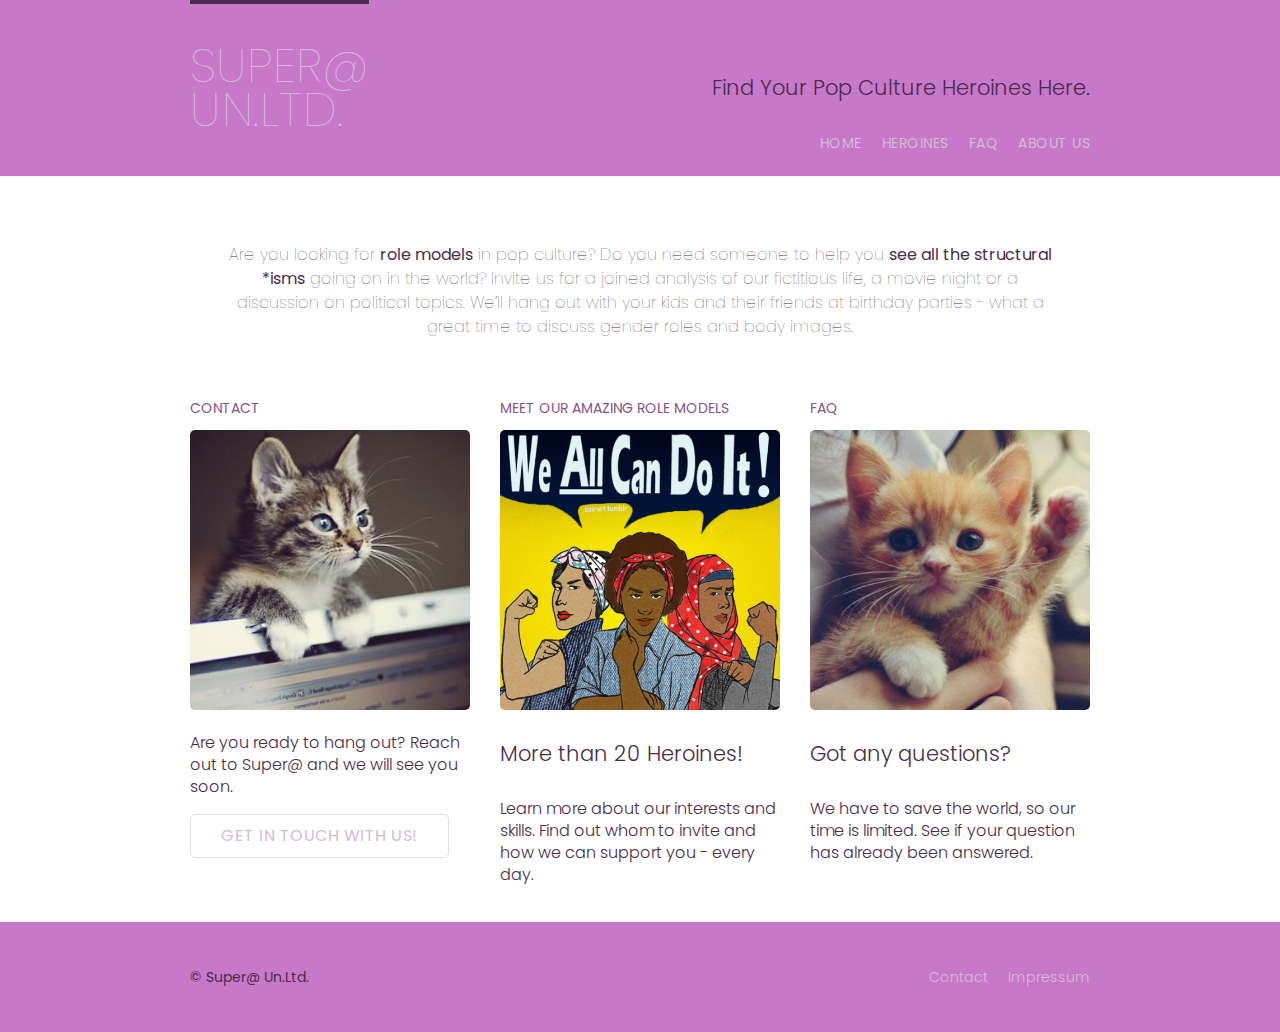
<file: 2.Aufgabe/index.html>
<!DOCTYPE html>
<html lang="en">
  <head>
    <meta charset="UTF-8">
    <title>Super@ Un.Ltd. | Home</title>
    <link rel="stylesheet" href="assets/stylesheets/main.css">
    <link href='https://fonts.googleapis.com/css?family=Poppins:400,300' rel='stylesheet' type='text/css'>
  </head>
  <body>
    <header class="primary-header container group">
      <h1 class="logo"><a href="index.html">Super@ <br> Un.Ltd.</a></h1>
      <h3 class="tagline">Find Your Pop Culture Heroines Here.</h3>
      <nav class="nav primary-nav">
        <ul>
          <li><a href="index.html">Home</a></li><!--
          --><li><a href="heroines.html">Heroines</a></li><!--
          --><li><a href="faq.html">FAQ</a></li><!--
          --><li><a href="about.html">About Us</a></li>
        </ul>
      </nav>
    </header>
    <section class="row-alt">
      <div class="container heroines">
        <p>Are you looking for <a href="heroines.html"><strong>role models</strong></a> in pop culture? Do you need someone to help you <a href="https://en.wikipedia.org/wiki/Intersectionality" target="_blank"><strong>see all the structural *isms</strong></a> going on in the world? Invite us for a joined analysis of our fictitious life, a movie night or a discussion on political topics. We&#8217;ll hang out with your kids and their friends at birthday parties - what a great time to discuss gender roles and body images.</p>
      </div>
    </section>
    <section class="row">
      <div class="grid">
        <section class="teaser col-1-3">
          <h5>Contact</h5>
          <a href="contact.html">
            <img src="assets/images/home/contact1.jpg" alt="Contact">
          </a>
          <p>Are you ready to hang out? Reach out to Super@ and we will see you soon.</p>
          <a href="contact.html" class="btn btn-alt">Get in Touch With us!</a>
        </section><section class="teaser col-1-3">
          <h5>Meet our amazing role models</h5>
          <a href="heroines.html">
            <img src="assets/images/home/we_can_do_it1.png" alt="Yes We Can">
            <h3>More than 20 Heroines!</h3>
          </a>
          <p>Learn more about our interests and skills. Find out whom to invite and how we can support you - every day.</p>
        </section><section class="teaser col-1-3">
          <h5>FAQ</h5>
          <a href="faq.html">
            <img src="assets/images/home/faq1.jpg" alt="Frequently Asked Questions">
            <h3>Got any questions?</h3>
          </a>
          <p>We have to save the world, so our time is limited. See if your question has already been answered.</p>
        </section>
      </div>
    </section>
    <footer class="primary-footer container group">
    <small>&copy; Super@ Un.Ltd.</small>
      <nav class="nav">
        <ul>
          <li><a href="contact.html">Contact</a></a></li><!--
          --><li><a href="impressum.html">Impressum</a></li>
        </ul>
      </nav>
    </footer>
  </body>
</html>
</file>
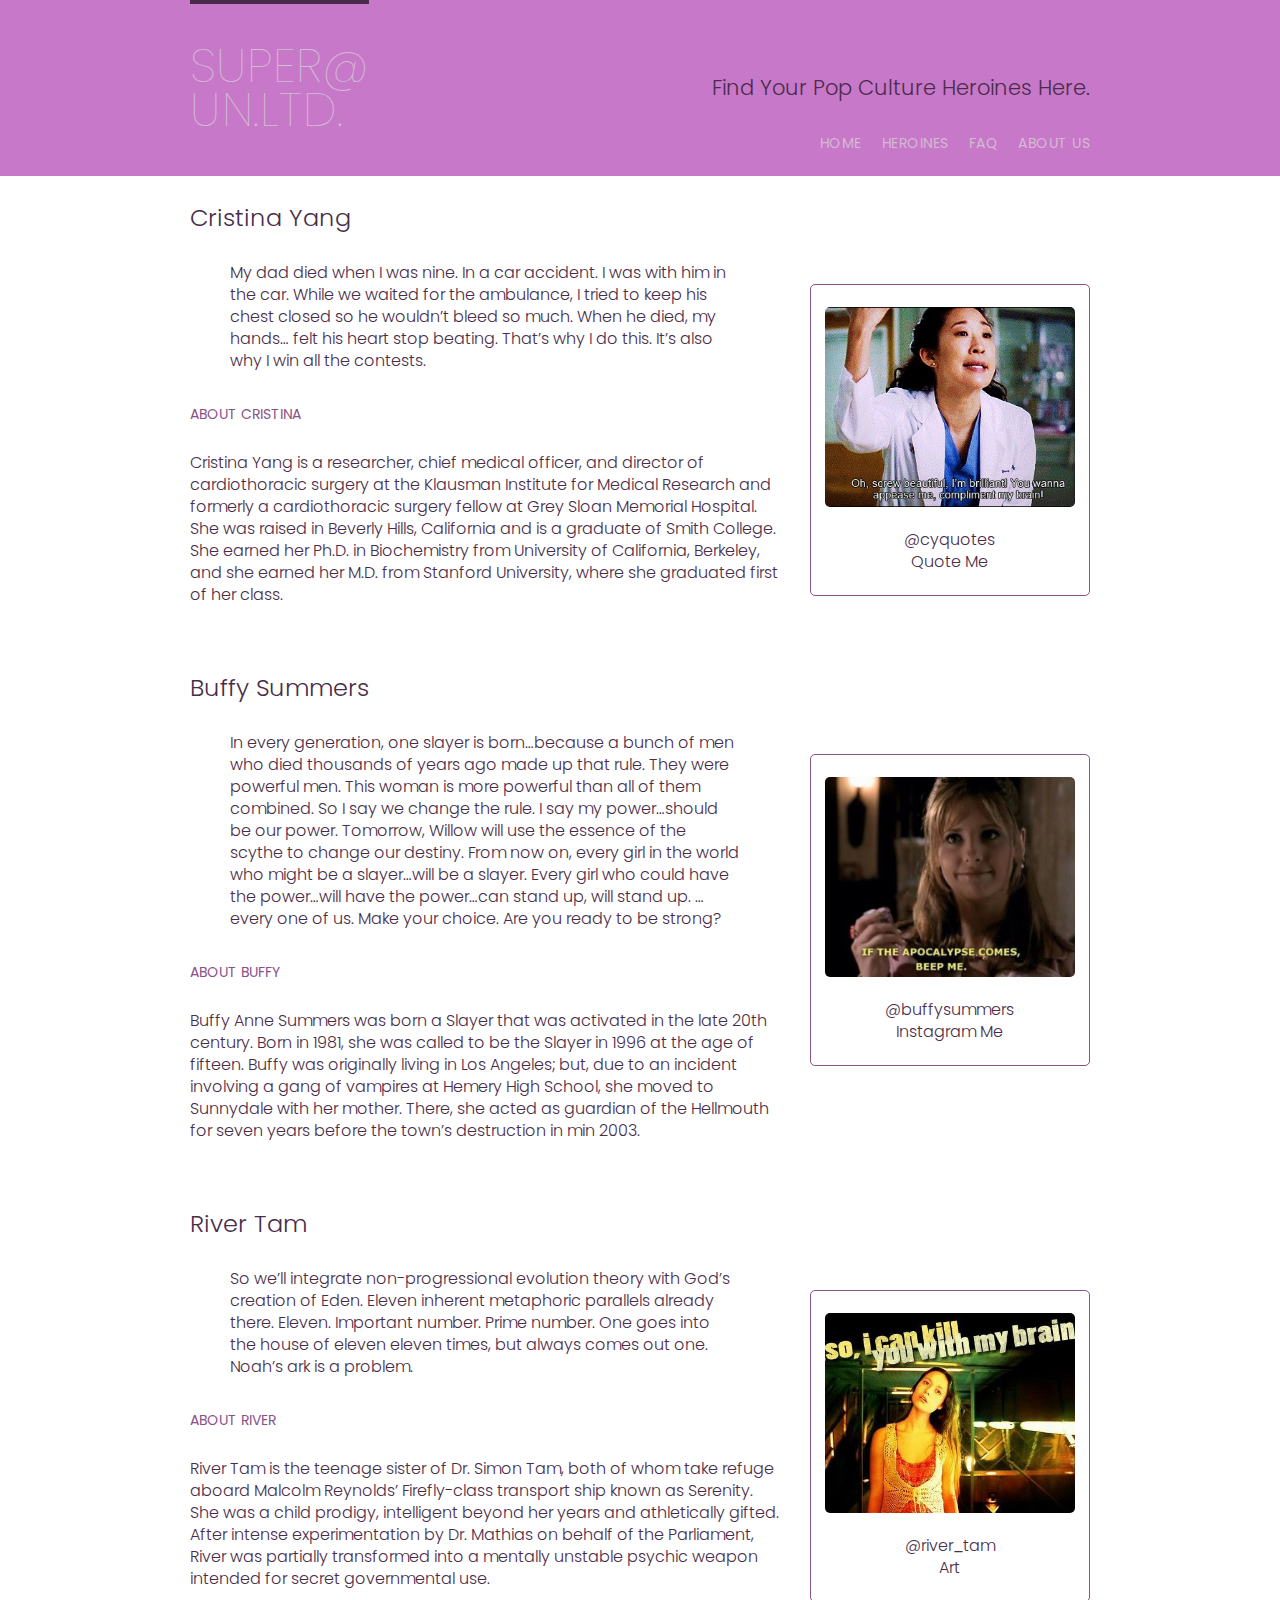
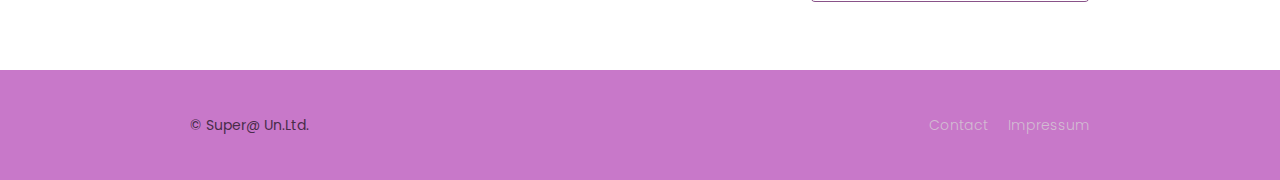
<file: 2.Aufgabe/about.html>
<!DOCTYPE html>
<html lang="en">
  <head>
    <meta charset="UTF-8">
    <title>Super@ Un.Ltd. | About Us</title>
    <link rel="stylesheet" href="assets/stylesheets/main.css">
    <link href='https://fonts.googleapis.com/css?family=Poppins:400,300' rel='stylesheet' type='text/css'>
  </head>
  <body>
    <header class="primary-header container group">
      <h1 class="logo"><a href="index.html">Super@ <br> Un.Ltd.</a></h1>
      <h3 class="tagline">Find Your Pop Culture Heroines Here.</h3>
      <nav class="nav primary-nav">
        <ul>
          <li><a href="index.html">Home</a></li><!--
          --><li><a href="heroines.html">Heroines</a></li><!--
          --><li><a href="faq.html">FAQ</a></li><!--
          --><li><a href="about.html">About Us</a></li>
        </ul>
      </nav>
    </header>
    <section class="row">
      <div class="grid">
        <section class="heroine" id="yang">
          <div class="col-2-3">
            <h2>Cristina Yang</h2>
            <blockquote>My dad died when I was nine. In a car accident. I was with him in the car. While we waited for the ambulance, I tried to keep his chest closed so he wouldn’t bleed so much. When he died, my hands… felt his heart stop beating. That’s why I do this. It’s also why I win all the contests.</blockquote>
            <h5>About Cristina</h5>
            <p>Cristina Yang is a researcher, chief medical officer, and director of cardiothoracic surgery at the Klausman Institute for Medical Research and formerly a cardiothoracic surgery fellow at Grey Sloan Memorial Hospital. She was raised in Beverly Hills, California and is a graduate of Smith College. She earned her Ph.D. in Biochemistry from University of California, Berkeley, and she earned her M.D. from Stanford University, where she graduated first of her class.</p>
          </div><!--
          --><aside class="col-1-3">
            <div class="heroine-info">
              <img src="assets/images/heroines/yang1.png" alt="Cristina Yang">
              <ul>
                <li><a href="https://twitter.com/cyquotes">@cyquotes</a></li>
                <li><a href="http://www.buzzfeed.com/lmaccarthy/if-cristina-yang-quotes-were-motivational-posters-a4cp">Quote Me</a></li>
              </ul>
            </div>
          </aside>
        </section>
        <section class="heroine" id="summers">
          <div class="col-2-3">
            <h2>Buffy Summers</h2>
            <blockquote>In every generation, one slayer is born…because a bunch of men who died thousands of years ago made up that rule. They were powerful men. This woman is more powerful than all of them combined. So I say we change the rule. I say my power…should be our power. Tomorrow, Willow will use the essence of the scythe to change our destiny. From now on, every girl in the world who might be a slayer…will be a slayer. Every girl who could have the power…will have the power…can stand up, will stand up. …every one of us. Make your choice. Are you ready to be strong?</blockquote>
            <h5>About Buffy</h5>
            <p>Buffy Anne Summers was born a Slayer that was activated in the late 20th century. Born in 1981, she was called to be the Slayer in 1996 at the age of fifteen. Buffy was originally living in Los Angeles; but, due to an incident involving a gang of vampires at Hemery High School, she moved to Sunnydale with her mother. There, she acted as guardian of the Hellmouth for seven years before the town&#8217;s destruction in min 2003.</p>
          </div><!--
          --><aside class="col-1-3">
            <div class="heroine-info">
            <img src="assets/images/heroines/buffy1.jpg" alt="Buffy Summers">
              <ul>
                <li><a href="https://twitter.com/buffysummers">@buffysummers</a></li>
                <li><a href="https://instagram.com/buffycookiedough/">Instagram Me</a></li>
              </ul>
            </div>
          </aside>
        </section>
        <section class="heroine" id="tam">
          <div class="col-2-3">
            <h2>River Tam</h2>
            <blockquote>So we&#8217;ll integrate non-progressional evolution theory with God&#8217;s creation of Eden. Eleven inherent metaphoric parallels already there. Eleven. Important number. Prime number. One goes into the house of eleven eleven times, but always comes out one. Noah&#8217;s ark is a problem.</blockquote>
            <h5>About River</h5>
            <p>River Tam is the teenage sister of Dr. Simon Tam, both of whom take refuge aboard Malcolm Reynolds&#8217; Firefly-class transport ship known as Serenity. She was a child prodigy, intelligent beyond her years and athletically gifted. After intense experimentation by Dr. Mathias on behalf of the Parliament, River was partially transformed into a mentally unstable psychic weapon intended for secret governmental use.</p>
          </div><!--
          --><aside class="col-1-3">
            <div class="heroine-info">
              <img src="assets/images/heroines/river1.jpg" alt="River Tam">
              <ul>
                <li><a href="https://twitter.com/river_tam">@river_tam</a></li>
                <li><a href="http://www.buzzfeed.com/unfrufru/9-pieces-of-river-tam-fan-art-to-give-you-serenit-1m8j7#.rtzEEwVea">Art</a></li>
              </ul>
            </div>
          </aside>
        </section>
      </div>
    </section>
    <footer class="primary-footer container group">
    <small>&copy; Super@ Un.Ltd.</small>
      <nav class="nav">
        <ul>
          <li><a href="contact.html">Contact</a></a></li><!--
          --><li><a href="impressum.html">Impressum</a></li>
        </ul>
      </nav>
    </footer>
  </body>
</html>
</file>
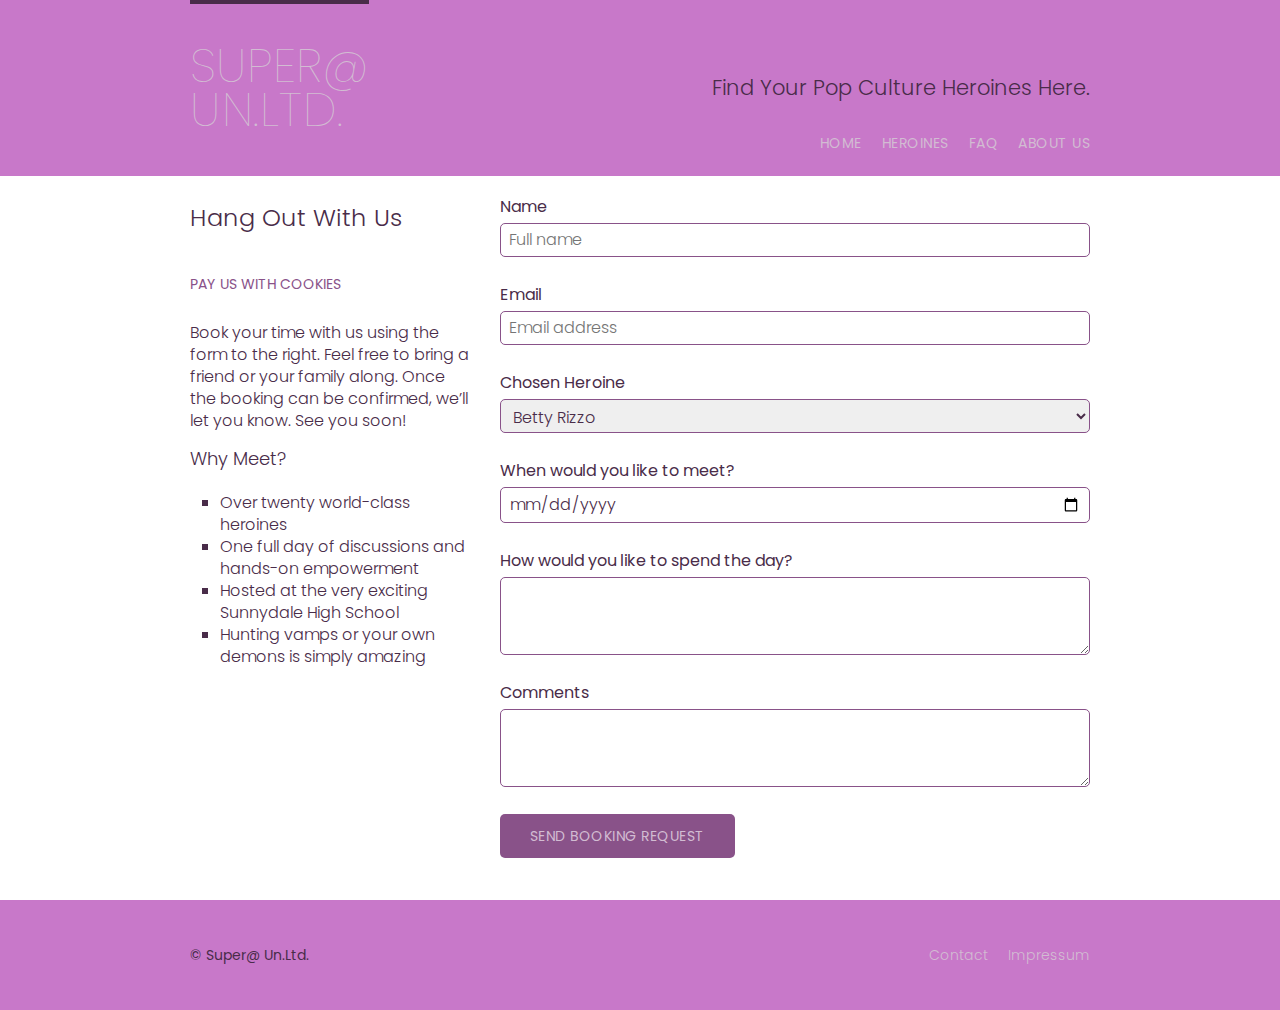
<file: 2.Aufgabe/contact.html>
<!DOCTYPE html>
<html lang="en">
  <head>
    <meta charset="UTF-8">
    <title>Super@ Un.Ltd. | Contact</title>
    <link rel="stylesheet" href="assets/stylesheets/main.css">
    <link href='https://fonts.googleapis.com/css?family=Poppins:400,300' rel='stylesheet' type='text/css'>
  </head>
  <body>
    <header class="primary-header container group">
      <h1 class="logo"><a href="index.html">Super@ <br> Un.Ltd.</a></h1>
      <h3 class="tagline">Find Your Pop Culture Heroines Here.</h3>
      <nav class="nav primary-nav">
        <ul>
          <li><a href="index.html">Home</a></li><!--
          --><li><a href="heroines.html">Heroines</a></li><!--
          --><li><a href="faq.html">FAQ</a></li><!--
          --><li><a href="about.html">About Us</a></li>
        </ul>
      </nav>
    </header>
  <section class="row">
    <div class="grid">
      <section class="col-1-3">
        <h2>Hang Out With Us</h2>
        <h5>Pay us with cookies</h5>
        <p>Book your time with us using the form to the right. Feel free to bring a friend or your family along. Once the booking can be confirmed, we&#8217;ll let you know. See you soon!</p>
        <h4>Why Meet?</h4>
        <ul class="why-hang">
          <li>Over twenty world-class heroines</li>
          <li>One full day of discussions and hands-on empowerment</li>
          <li>Hosted at the very exciting Sunnydale High School</li>
          <li>Hunting vamps or your own demons is simply amazing</li>
        </ul>
      </section><!--
      --><form class="col-2-3" action="#" method="post">
        <fieldset class="register-group">
          <label>
            Name
            <input type="text" name="name" placeholder="Full name" required>
          </label>
          <label>
            Email
            <input type="email" name="email" placeholder="Email address" required>
          </label>
          <label>
            Chosen Heroine
            <select name="heroine" required>
              <option value="1" selected>Betty Rizzo</option>
              <option value="2">Buffy Summers</option>
              <option value="3">Cameron Howe</option>
              <option value="4">Cat Stratford</option>
              <option value="6">Cristina Yang</option>
              <option value="7">Donna Clark</option>
              <option value="8">Jemma Snipe</option>
              <option value="9">Katniss Everdeen</option>
              <option value="10">Lieutenant Psi</option>
              <option value="11">Miranda Bailey</option>
              <option value="12">Paris Gellar</option>
              <option value="13">Poussey Washington</option>
              <option value="14">River Tam</option>
              <option value="15">Rory Gilmore</option>
              <option value="16">Sophia Burset</option>
              <option value="17">Susan Gray</option>
              <option value="18">Tara Maclay</option>
              <option value="19">Virginia Johnson</option>
              <option value="20">Willow Rosenberg</option>
              <option value="5">Zoe Washburne</option>
            </select>
          </label>
          <label>
            When would you like to meet?
            <input type="date" name="meetingday" required>
          </label>
          <label>
            How would you like to spend the day?
            <textarea name="schedule"></textarea>
          </label>
          <label>
            Comments
            <textarea name="comments"></textarea>
          </label>
        </fieldset>
        <input class="btn btn-default" type="submit" name="submit" value="Send Booking Request">
      </form>
    </div>
  </section>
  <footer class="primary-footer container group">
  <small>&copy; Super@ Un.Ltd.</small>
    <nav class="nav">
      <ul>
        <li><a href="contact.html">Contact</a></a></li><!--
        --><li><a href="impressum.html">Impressum</a></li>
      </ul>
    </nav>
  </footer>
</body>
</html>
</file>
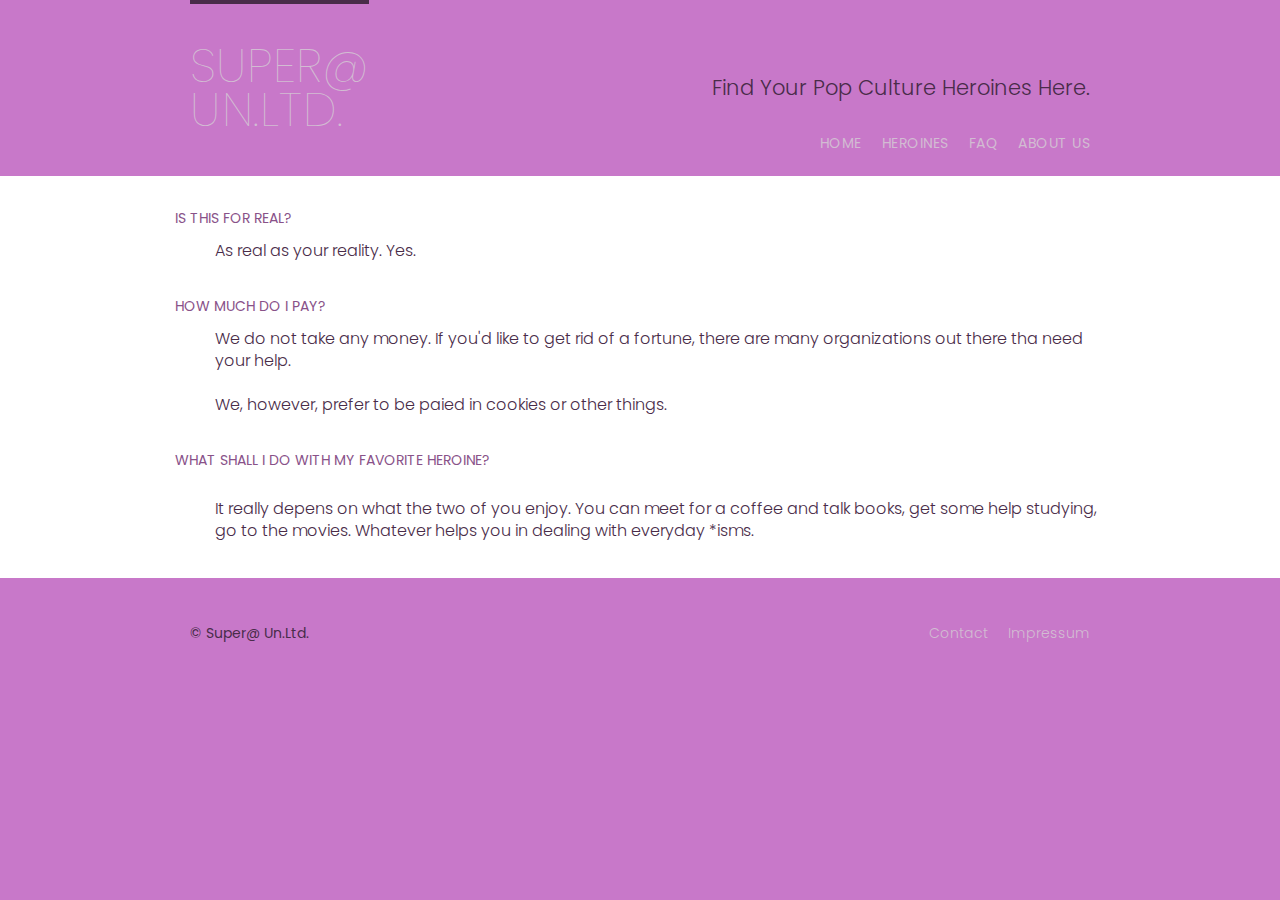
<file: 2.Aufgabe/faq.html>
<!DOCTYPE html>
<html lang="en">
  <head>
    <meta charset="UTF-8">
    <title>Super@ Un.Ltd. | FAQ</title>
    <link rel="stylesheet" href="assets/stylesheets/main.css">
    <link href='https://fonts.googleapis.com/css?family=Poppins:400,300' rel='stylesheet' type='text/css'>
  </head>
  <body>
    <header class="primary-header container group">
      <h1 class="logo"><a href="index.html">Super@ <br> Un.Ltd.</a></h1>
      <h3 class="tagline">Find Your Pop Culture Heroines Here.</h3>
      <nav class="nav primary-nav">
        <ul>
          <li><a href="index.html">Home</a></li><!--
          --><li><a href="heroines.html">Heroines</a></li><!--
          --><li><a href="faq.html">FAQ</a></li><!--
          --><li><a href="about.html">About Us</a></li>
        </ul>
      </nav>
    </header>
    <section class="row">
      <div class="grid">
        <dl>
          <dt><h5>Is this for real?</h5></dt>
          <dd><p>As real as your reality. Yes.<p/></dd>
          <dt><h5>How much do I pay?</h5></dt>
          <dd><p>We do not take any money. If you'd like to get rid of a fortune, there are many organizations out there tha need your help.<p/></dd>
          <dd><p>We, however, prefer to be paied in cookies or <a href="heroines.html">other things</a>.<p/></dd>
          <dt><h5>What shall I do with my favorite heroine?</h5></dt>
          <dd><p>It really depens on what the two of you enjoy. You can meet for a coffee and talk books, get some help studying, go to the movies. Whatever helps you in dealing with everyday *isms.</p></dd>
        </dl>
      </div>
    </section>
    <footer class="primary-footer container group">
    <small>&copy; Super@ Un.Ltd.</small>
      <nav class="nav">
        <ul>
          <li><a href="contact.html">Contact</a></a></li><!--
          --><li><a href="impressum.html">Impressum</a></li>
        </ul>
      </nav>
    </footer>
  </body>
</html>
</file>
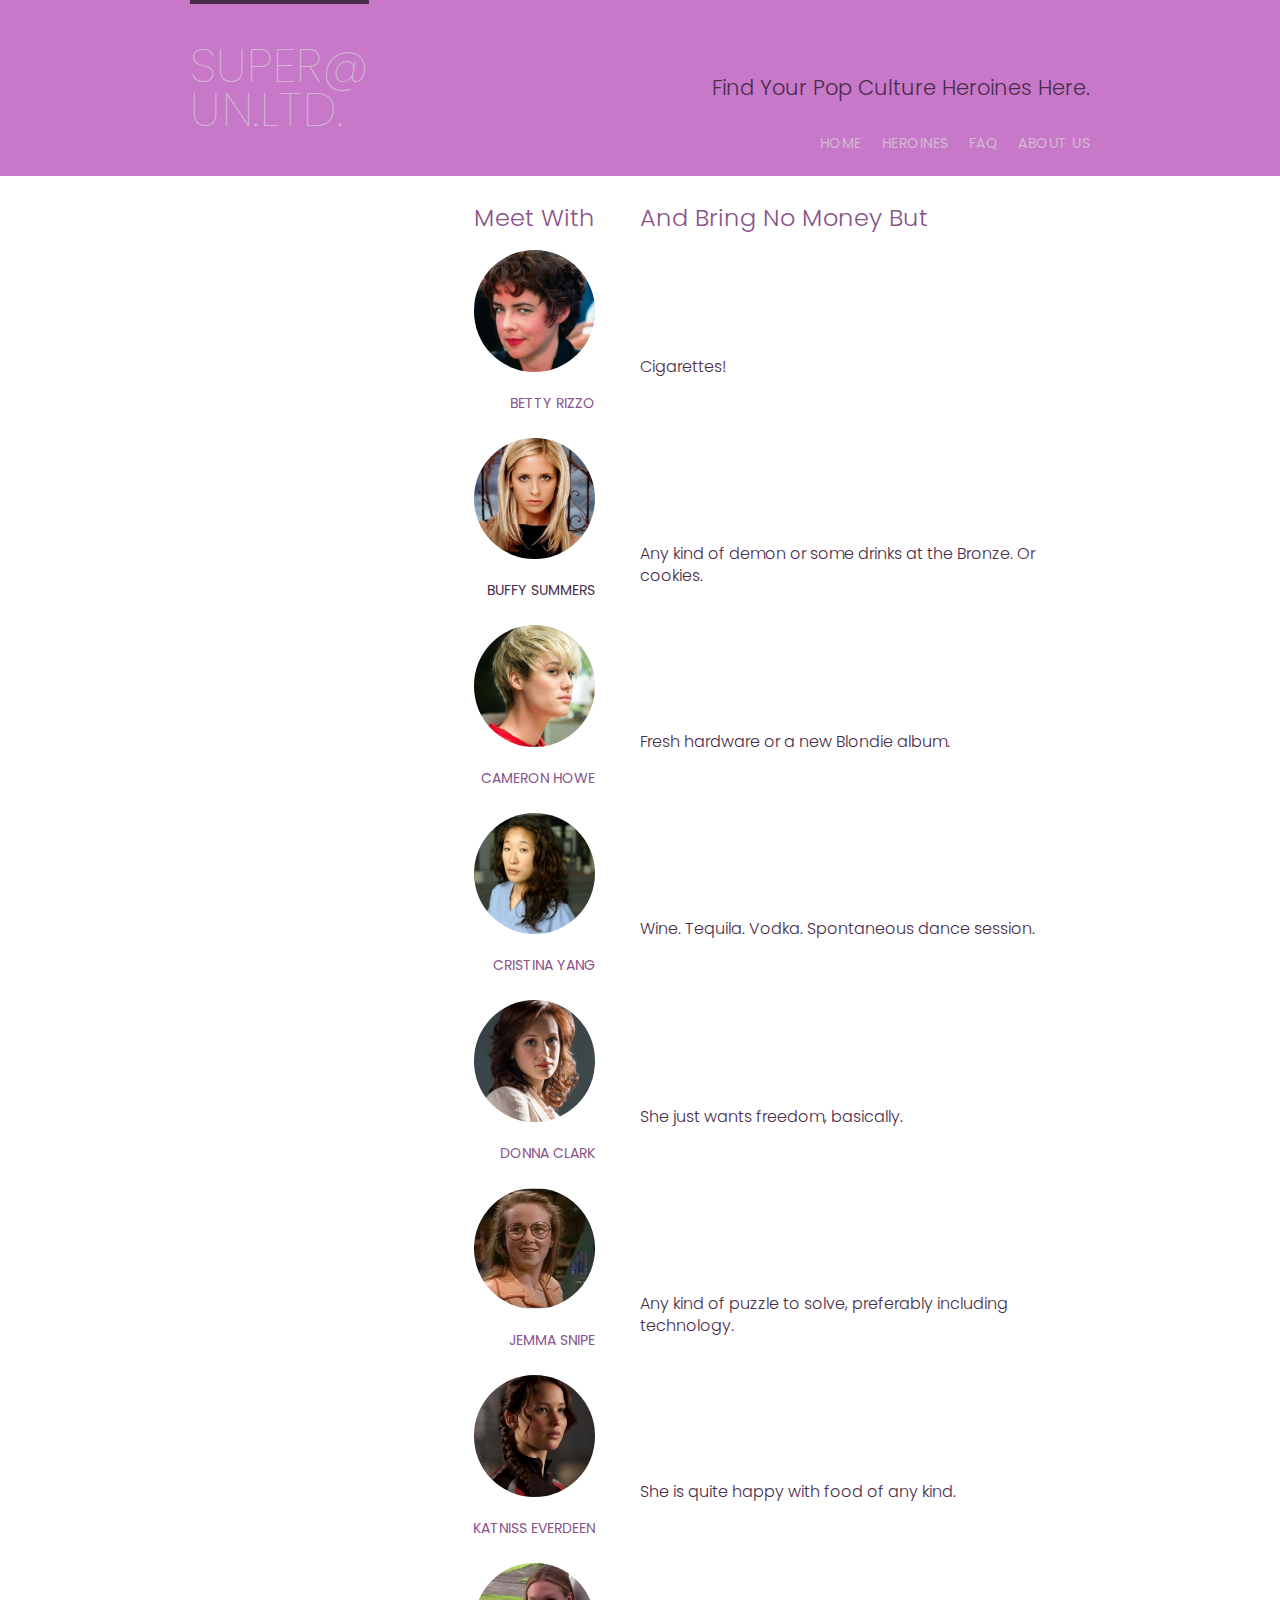
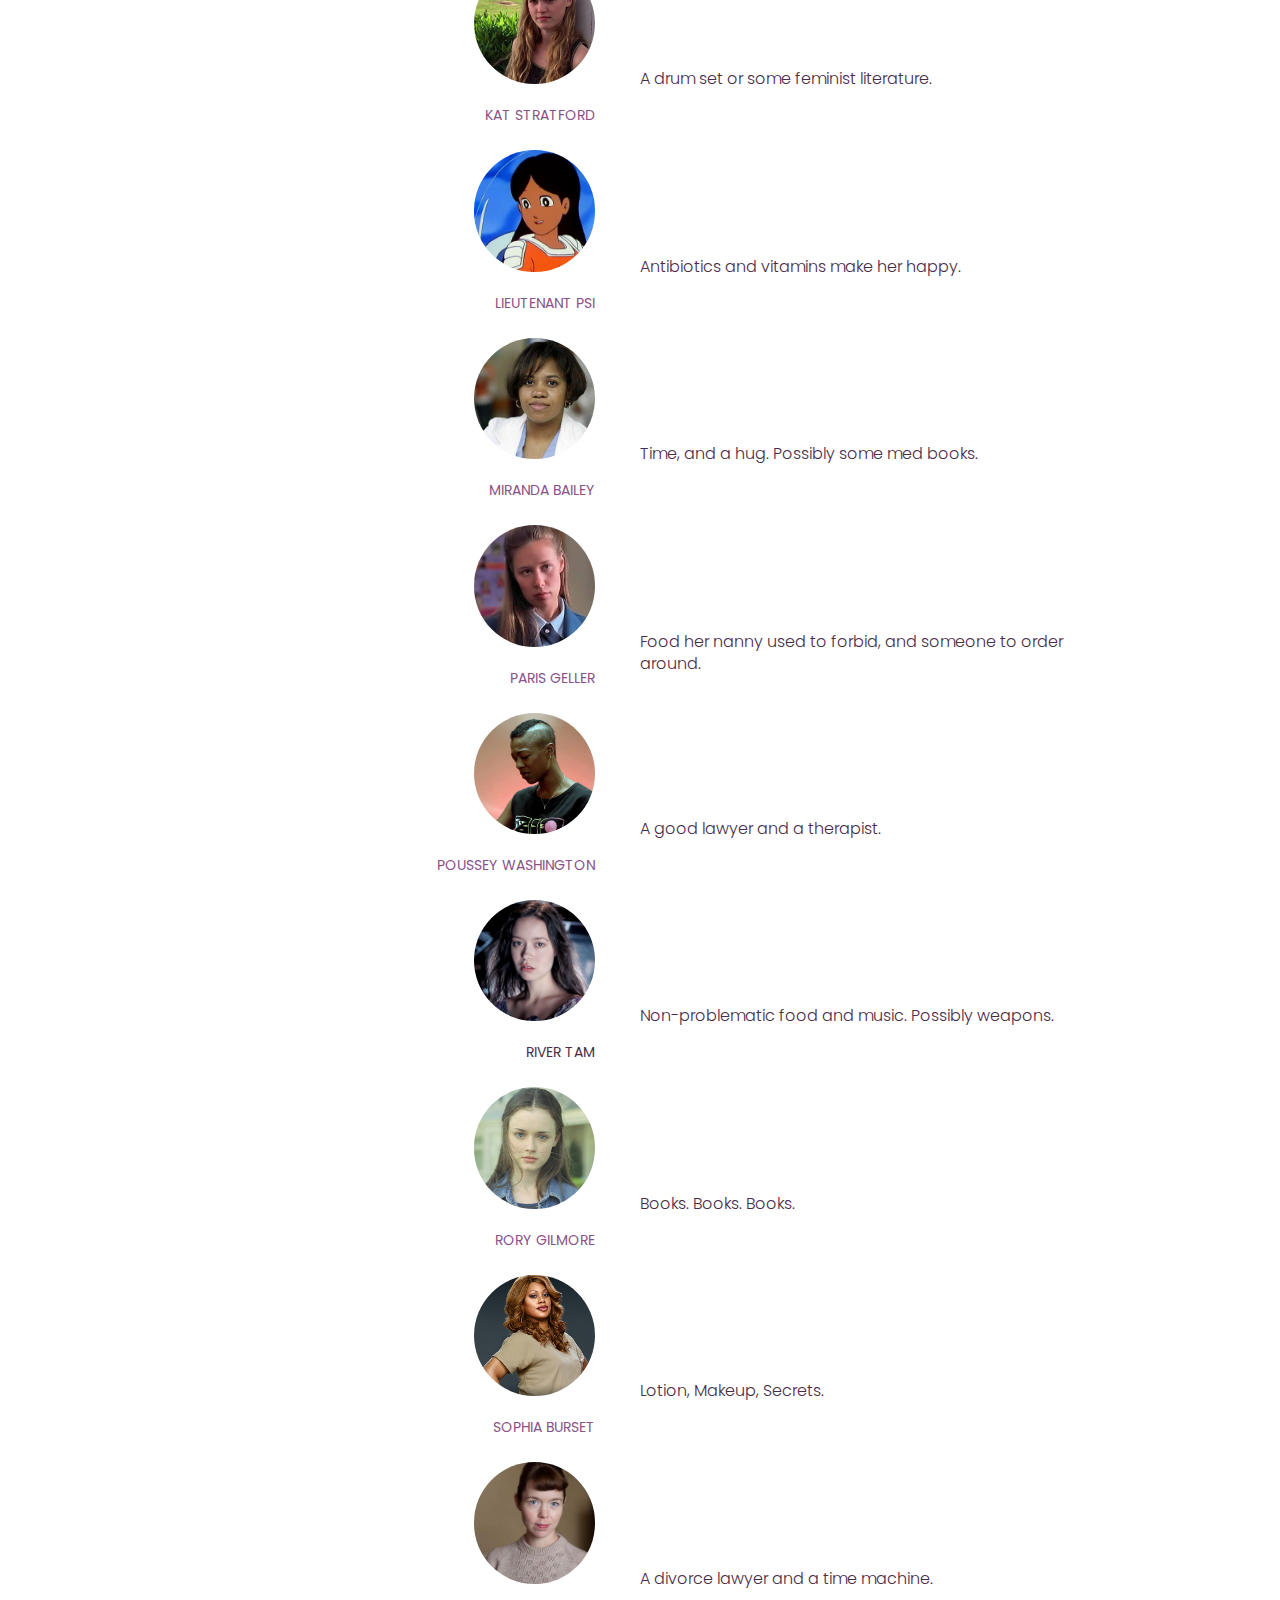
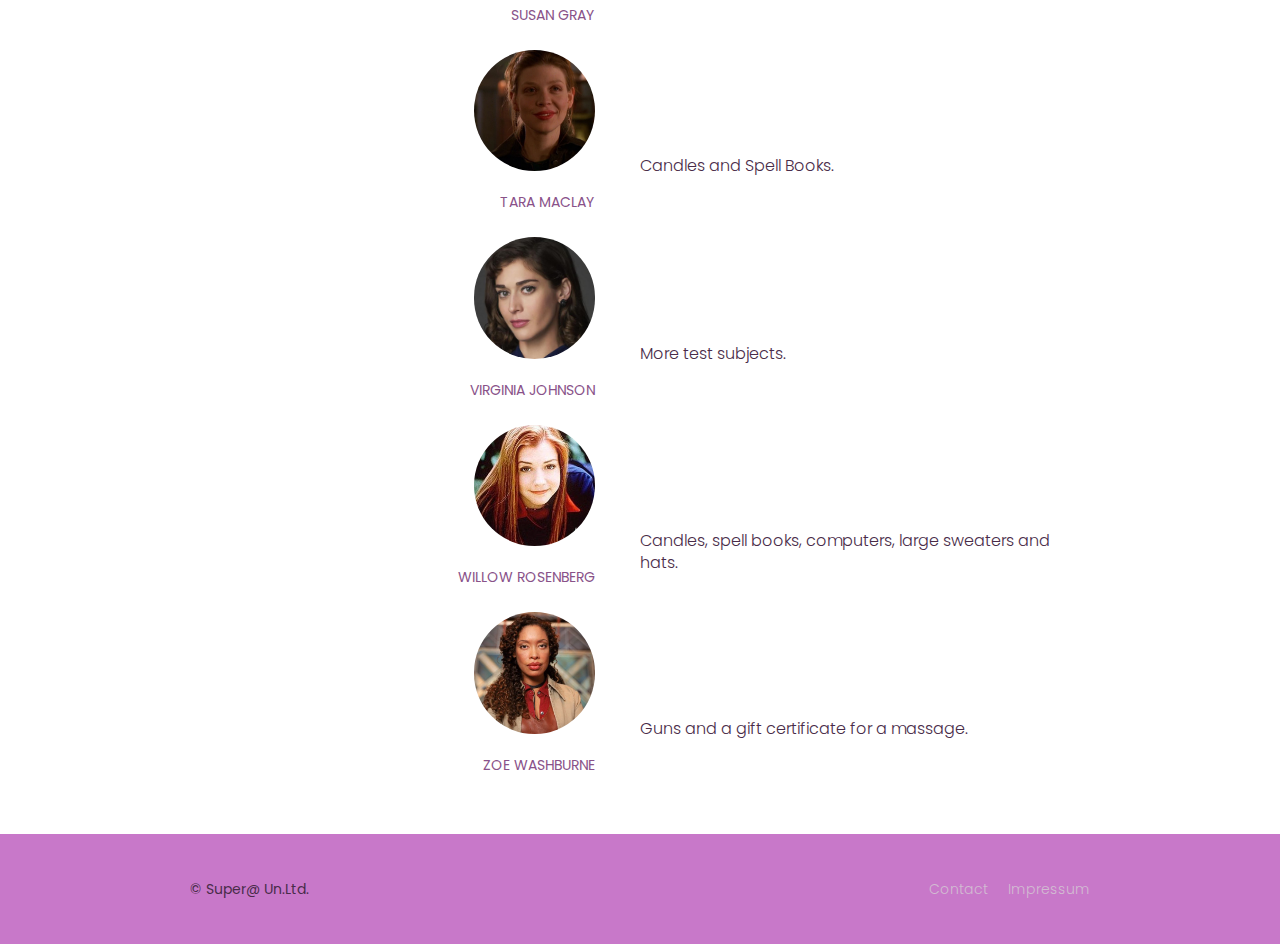
<file: 2.Aufgabe/heroines.html>
<!DOCTYPE html>
<html lang="en">
  <head>
    <meta charset="UTF-8">
    <title>Super@ Un.Ltd. | Heroines</title>
    <link rel="stylesheet" href="assets/stylesheets/main.css">
    <link href='https://fonts.googleapis.com/css?family=Poppins:400,300' rel='stylesheet' type='text/css'>
  </head>
  <body>
    <header class="primary-header container group">
      <h1 class="logo"><a href="index.html">Super@ <br> Un.Ltd.</a></h1>
      <h3 class="tagline">Find Your Pop Culture Heroines Here.</h3>
      <nav class="nav primary-nav">
        <ul>
          <li><a href="index.html">Home</a></li><!--
          --><li><a href="heroines.html">Heroines</a></li><!--
          --><li><a href="faq.html">FAQ</a></li><!--
          --><li><a href="about.html">About Us</a></li>
        </ul>
      </nav>
    </header>
    <section class="row">
      <div class="container">
        <table>
          <thead>
            <tr>
              <th scope="row">
                Meet With
              </th>
              <th class="second-row" colspan="2">
                And Bring No Money But
              </th>
            </tr>
          </thead>
          <tbody>
            <tr>
              <th scope="row">
                <img src="assets/images/heroines/rizzo.jpg" alt="Rizzo">
                <p>Betty Rizzo</p>
              </th>
              <td colspan="2">
                Cigarettes!
              </td>
            </tr>
            <tr>
              <th scope="row">
                <a href="about.html">
                  <img src="assets/images/heroines/buffy2.jpg" alt="Buffy">
                  <p>Buffy Summers</p>
                </a>
              </th>
              <td colspan="2">
                Any kind of demon or some drinks at the Bronze. Or cookies.
              </td>
            </tr>
            <tr>
              <th scope="row">
                <img src="assets/images/heroines/cameron.jpg" alt="Cameron">
                <p>Cameron Howe</p>
              </th>
              <td colspan="2">
                Fresh hardware or a new Blondie album.
              </td>
            </tr>
            <tr>
              <th scope="row">
                <a href="about.html">
                  <img src="assets/images/heroines/cristina.jpg" alt="Cristina">
                </a>
                <p>Cristina Yang</p>
              </th>
              <td colspan="2">
                Wine. Tequila. Vodka. Spontaneous dance session.
              </td>
            </tr>
            <tr>
              <th scope="row">
                <img src="assets/images/heroines/donna.jpg" alt="Donna">
                <p>Donna Clark</p>
              </th>
              <td colspan="2">
                She just wants freedom, basically.
              </td>
            </tr>
            <tr>
              <th scope="row">
                <img src="assets/images/heroines/jemma.jpg" alt="Jemma">
                <p>Jemma Snipe</p>
              </th>
              <td colspan="2">
                Any kind of puzzle to solve, preferably including technology.
              </td>
            </tr>
            <tr>
              <th scope="row">
                <img src="assets/images/heroines/katniss.jpg" alt="Katniss">
                <p>Katniss Everdeen</p>
              </th>
              <td colspan="2">
                She is quite happy with food of any kind.
              </td>
            </tr>
            <tr>
              <th scope="row">
                <img src="assets/images/heroines/kat.jpg" alt="Kat">
                <p>Kat Stratford</p>
              </th>
              <td colspan="2">
                A drum set or some feminist literature.
              </td>
            </tr>
            <tr>
              <th scope="row">
                <img src="assets/images/heroines/psi.jpg" alt="Psi">
                <p>Lieutenant Psi</p>
              </th>
              <td colspan="2">
                Antibiotics and vitamins make her happy.
              </td>
            </tr>
            <tr>
              <th scope="row">
                <img src="assets/images/heroines/bailey.jpg" alt="Bailey">
                <p>Miranda Bailey</p>
              </th>
              <td colspan="2">
                Time, and a hug. Possibly some med books.
              </td>
            </tr>
            <tr>
              <th scope="row">
                <img src="assets/images/heroines/paris.jpg" alt="Paris">
                <p>Paris Geller</p>
              </th>
              <td colspan="2">
                Food her nanny used to forbid, and someone to order around.
              </td>
            </tr>
            <tr>
              <th scope="row">
                <img src="assets/images/heroines/poussey.jpg" alt="Poussey">
                <p>Poussey Washington</p>
              </th>
              <td colspan="2">
                A good lawyer and a therapist.
              </td>
            </tr>
            <tr>
              <th scope="row">
                <a href="about.html">
                  <img src="assets/images/heroines/river.jpg" alt="River">
                  <p>River Tam</p>
                </a>
              </th>
              <td colspan="2">
                Non-problematic food and music. Possibly weapons.
              </td>
            </tr>
            <tr>
              <th scope="row">
                <img src="assets/images/heroines/rory.jpg" alt="Rory">
                <p>Rory Gilmore</p>
              </th>
              <td colspan="2">
                Books. Books. Books.
              </td>
            </tr>
            <tr>
              <th scope="row">
                <img src="assets/images/heroines/sophia.jpg" alt="Sophia">
                <p>Sophia Burset</p>
              </th>
              <td colspan="2">
                Lotion, Makeup, Secrets.
              </td>
            </tr>
            <tr>
              <th scope="row">
                <img src="assets/images/heroines/susan.jpg" alt="Susan">
                <p>Susan Gray</p>
              </th>
              <td colspan="2">
                A divorce lawyer and a time machine.
              </td>
            </tr>
            <tr>
              <th scope="row">
                <img src="assets/images/heroines/tara.jpg" alt="Tara">
                <p>Tara Maclay</p>
              </th>
              <td colspan="2">
                Candles and Spell Books.
              </td>
            </tr>
            <tr>
              <th scope="row">
                <img src="assets/images/heroines/virginia.jpg" alt="Virginia">
                <p>Virginia Johnson</p>
              </th>
              <td colspan="2">
                More test subjects.
              </td>
            </tr>
            <tr>
              <th scope="row">
                <img src="assets/images/heroines/willow.jpg" alt="Willow">
                <p>Willow Rosenberg</p>
              </th>
              <td colspan="2">
                Candles, spell books, computers, large sweaters and hats.
              </td>
            </tr>
            <tr>
              <th scope="row">
                <img src="assets/images/heroines/zoe.jpg" alt="Zoe">
                <p>Zoe Washburne</p>
              </th>
              <td colspan="2">
                Guns and a gift certificate for a massage.
              </td>
            </tr>
          </tbody>
        </table>

      </div>
    </section>
    <footer class="primary-footer container group">
    <small>&copy; Super@ Un.Ltd.</small>
      <nav class="nav">
        <ul>
          <li><a href="contact.html">Contact</a></a></li><!--
          --><li><a href="impressum.html">Impressum</a></li>
        </ul>
      </nav>
    </footer>
  </body>
</html>
</file>
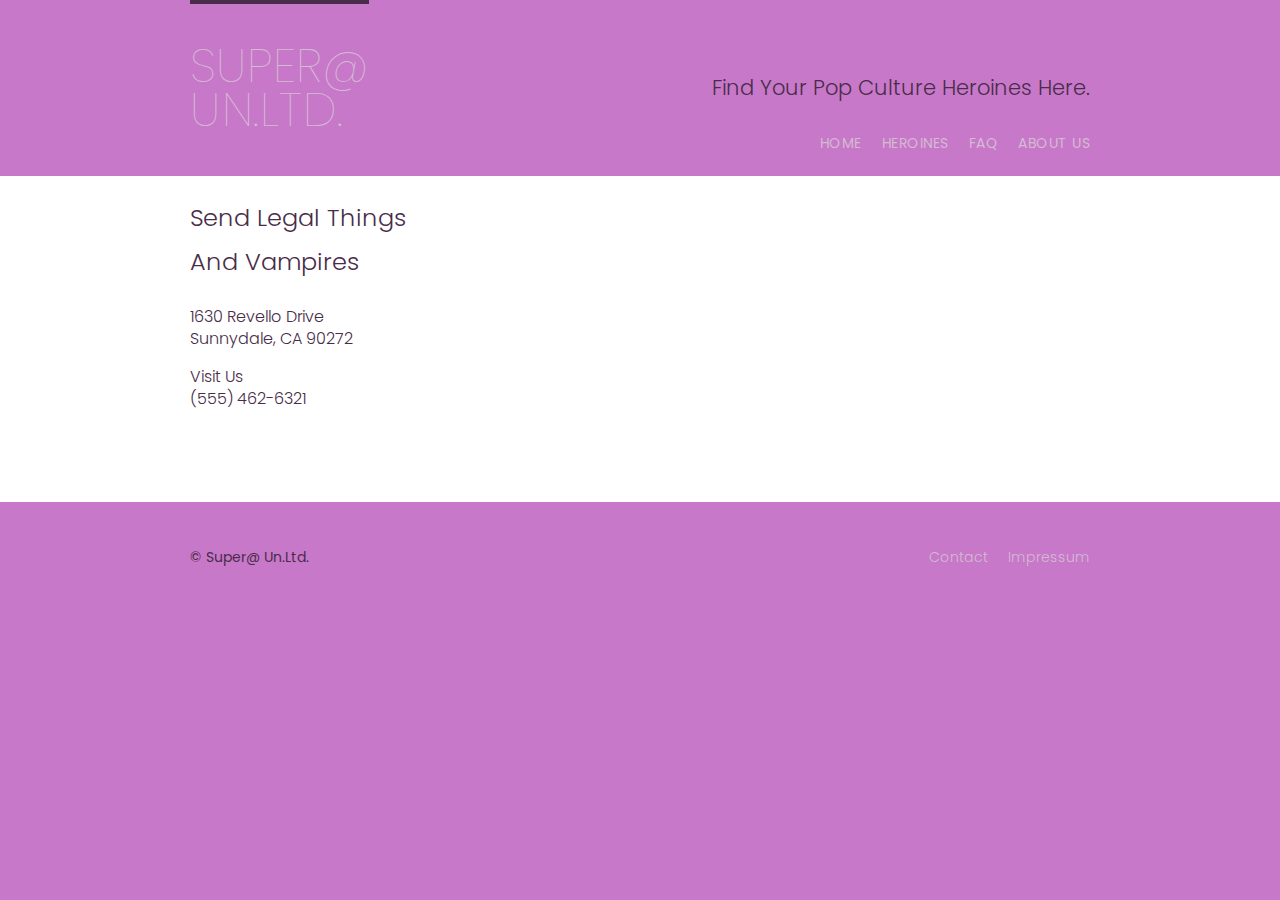
<file: 2.Aufgabe/impressum.html>
<!DOCTYPE html>
<html lang="en">
  <head>
    <meta charset="UTF-8">
    <title>Super@ Un.Ltd. | Impressum</title>
    <link rel="stylesheet" href="assets/stylesheets/main.css">
    <link href='https://fonts.googleapis.com/css?family=Poppins:400,300' rel='stylesheet' type='text/css'>
  </head>
  <body>
    <header class="primary-header container group">
      <h1 class="logo"><a href="index.html">Super@ <br> Un.Ltd.</a></h1>
      <h3 class="tagline">Find Your Pop Culture Heroines Here.</h3>
      <nav class="nav primary-nav">
        <ul>
          <li><a href="index.html">Home</a></li><!--
          --><li><a href="heroines.html">Heroines</a></li><!--
          --><li><a href="faq.html">FAQ</a></li><!--
          --><li><a href="about.html">About Us</a></li>
        </ul>
      </nav>
    </header>
  <section class="row">
    <div class="grid">
      <section class="venue">
        <div class="col-1-3">
          <h2>Send Legal Things <br> And Vampires</h2>
          <p>1630 Revello Drive <br> Sunnydale, CA 90272</p>
          <p><a href="http://buffy.wikia.com/wiki/1630_Revello_Drive">Visit Us</a> <br> (555) 462-6321</p>
        </div><!--
        --><iframe class="col-2-3 map" src="http://www.openstreetmap.org/export/embed.html?bbox=-118.56653451919554%2C34.036373043730215%2C-118.55593442916869%2C34.046810198102655&amp;layer=mapnik"></iframe>
      </section>
    </div>
  </section>
  <footer class="primary-footer container group">
  <small>&copy; Super@ Un.Ltd.</small>
    <nav class="nav">
      <ul>
        <li><a href="contact.html">Contact</a></a></li><!--
        --><li><a href="impressum.html">Impressum</a></li>
      </ul>
    </nav>
  </footer>
</body>
</html>
</file>
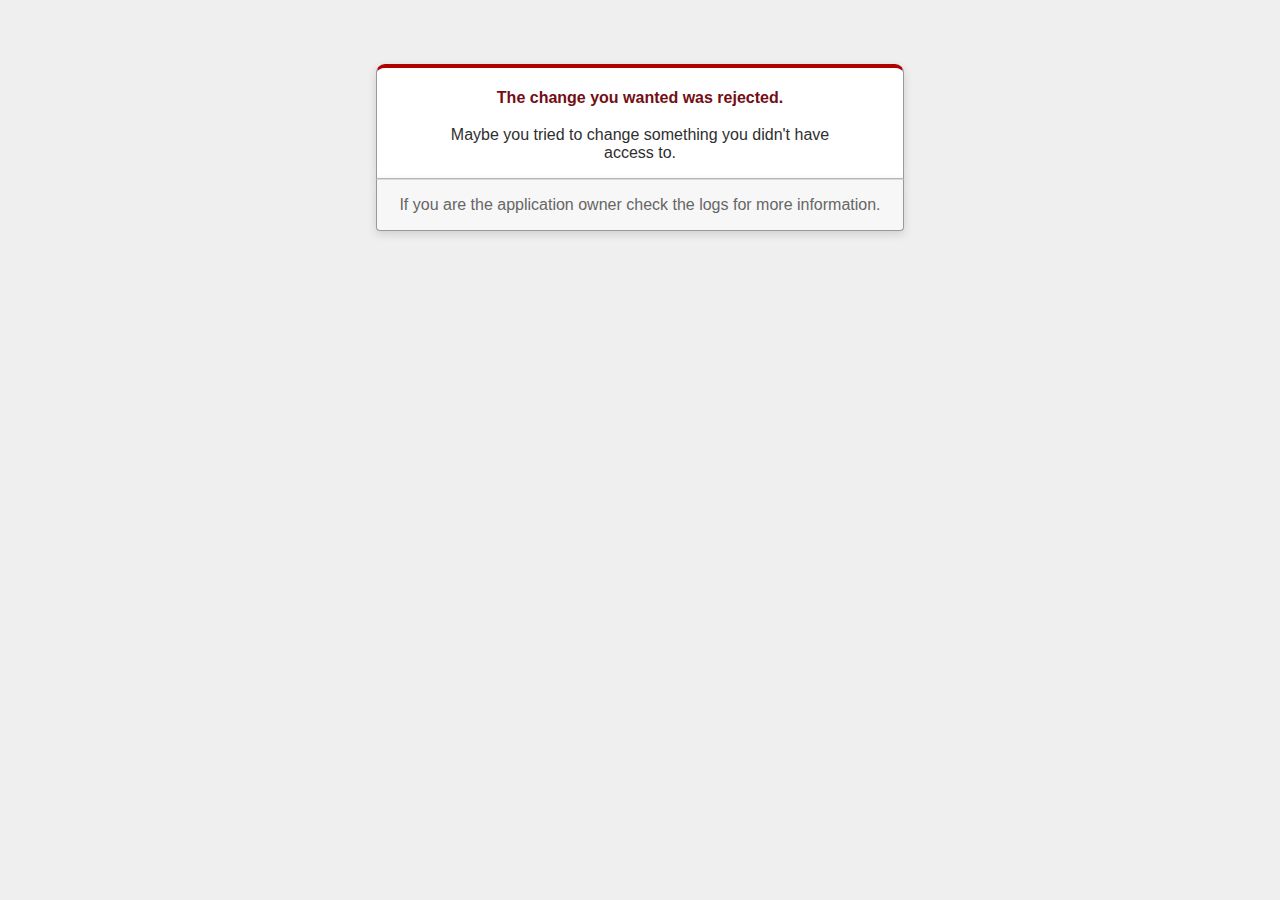
<file: 4.Aufgabe/poller/public/422.html>
<!DOCTYPE html>
<html>
<head>
  <title>The change you wanted was rejected (422)</title>
  <meta name="viewport" content="width=device-width,initial-scale=1">
  <style>
  body {
    background-color: #EFEFEF;
    color: #2E2F30;
    text-align: center;
    font-family: arial, sans-serif;
    margin: 0;
  }

  div.dialog {
    width: 95%;
    max-width: 33em;
    margin: 4em auto 0;
  }

  div.dialog > div {
    border: 1px solid #CCC;
    border-right-color: #999;
    border-left-color: #999;
    border-bottom-color: #BBB;
    border-top: #B00100 solid 4px;
    border-top-left-radius: 9px;
    border-top-right-radius: 9px;
    background-color: white;
    padding: 7px 12% 0;
    box-shadow: 0 3px 8px rgba(50, 50, 50, 0.17);
  }

  h1 {
    font-size: 100%;
    color: #730E15;
    line-height: 1.5em;
  }

  div.dialog > p {
    margin: 0 0 1em;
    padding: 1em;
    background-color: #F7F7F7;
    border: 1px solid #CCC;
    border-right-color: #999;
    border-left-color: #999;
    border-bottom-color: #999;
    border-bottom-left-radius: 4px;
    border-bottom-right-radius: 4px;
    border-top-color: #DADADA;
    color: #666;
    box-shadow: 0 3px 8px rgba(50, 50, 50, 0.17);
  }
  </style>
</head>

<body>
  <!-- This file lives in public/422.html -->
  <div class="dialog">
    <div>
      <h1>The change you wanted was rejected.</h1>
      <p>Maybe you tried to change something you didn't have access to.</p>
    </div>
    <p>If you are the application owner check the logs for more information.</p>
  </div>
</body>
</html>
</file>
<file: 2.Aufgabe/assets/stylesheets/main.css>
/*
Inspired by Shaw Howe's Tutorial and my Pop Culture knowledge
http://learn.shayhowe.com/html-css/
*/

/* http://meyerweb.com/eric/tools/css/reset/
v2.0 | 20110126
License: none (public domain)
*/

html, body, div, span, applet, object, iframe,
h1, h2, h3, h4, h5, h6, p, blockquote, pre,
a, abbr, acronym, address, big, cite, code,
del, dfn, em, img, ins, kbd, q, s, samp,
small, strike, strong, sub, sup, tt, var,
b, u, i, center,
dl, dt, dd, ol, ul, li,
fieldset, form, label, legend,
table, caption, tbody, tfoot, thead, tr, th, td,
article, aside, canvas, details, embed,
figure, figcaption, footer, header, hgroup,
menu, nav, output, ruby, section, summary,
time, mark, audio, video {
  margin: 0;
  padding: 0;
  border: 0;
  font-size: 100%;
  font: inherit;
  vertical-align: baseline;
}
/* HTML5 display-role reset for older browsers */
article, aside, details, figcaption, figure,
footer, header, hgroup, menu, nav, section {
  display: block;
}
body {
  line-height: 1;
}
ol, ul {
  list-style: none;
}
blockquote, q {
  quotes: none;
}
blockquote:before, blockquote:after,
q:before, q:after {
  content: '';
  content: none;
}
table {
  border-collapse: collapse;
  border-spacing: 0;
}

/* GRID */

*,
*:before,
*:after {
  -webkit-box-sizing: border-box;
  -moz-box-sizing: border-box;
  box-sizing: border-box;
}
.container,
.grid {
  margin: 0 auto;
  width: 960px;
}
.container {
  padding-left: 30px;
  padding-right: 30px;
}
.col-1-3 {
  width: 33.33%;
}
.col-2-3 {
  width: 66.66%;
}
.col-1-3,
.col-2-3 {
  display: inline-block;
  vertical-align: top;
}
.grid,
.col-1-3,
.col-2-3 {
  padding-left: 15px;
  padding-right: 15px;
}

/* TYPOGRAPHY */

h1, h2, h3, h4, h6, p {
  margin-bottom: 22px;
}
h1, h2, h3, h4 {
  color: #492C49;
}
h1 {
  font-size: 36px;
  line-height: 44px;
}
h2 {
  font-size: 24px;
  line-height: 44px;
}
h3 {
  font-size: 21px;
  line-height: 44px;
}
h4 {
  font-size: 18px;
}
h5 {
  color: #895289;
  font-size: 14px;
  font-weight: 400;
  text-transform: uppercase;
  line-height: 44px;
}
strong {
  font-weight: 400;
}
cite, em {
  font-style: italic;
}

/* LINKS */

a {
  color: #492C49;
  text-decoration: none;
}
a:hover {
  color: #895289;
}
.teaser a:hover h3 {
  color: #895289;
}

/* BUTTONS */

.btn {
  border-radius: 5px;
  color: #D2BCD2;
  cursor: pointer;
  display: inline-block;
  font-weight: 400;
  letter-spacing: .5px;
  margin: 0;
  text-transform: uppercase;
}
.btn-alt {
    border: 1px solid #dfe2e5;
    padding: 10px 30px;
}
.btn-alt:hover {
  background: #dfe2e5;
  color: #492C49;
}
.btn-default {
  border: 0;
  background: #895289;
  padding: 11px 30px;
  font-size: 14px;
}
.btn-default:hover {
  background: #492C49;
}

/* INDEX / HOME */

.heroines {
  line-height: 24px;
  padding: 11px 60px 11px 60px;
  text-align: center;
}
.heroines h2 {
  font-size: 22px;
}
.heroines p {
  font-size: 16px;
  font-weight: 100;
}
.teaser img {
  border-radius: 5px;
  display: block;
  margin-bottom: 22px;
  max-width: 100%
}

/* CLEARFIX */

.group:before,
.group:after {
  content: "";
  display: table;
}
.group:after {
  clear: both;
}
.group {
  clear: both;
  *zoom: 1;
}

/* ROWS */

.row {
  background: #fff;
  min-width: 960px;
  padding: 20px 0 20px 0;
}
.row,
.row-alt {
  min-width: 960px;
}
.row-alt {
  padding-top: 40px;
  background: #fff;
}

/* PRIMARY HEADER */

.logo {
  border-top: 4px solid #492C49;
  float: left;
  font-size: 48px;
  font-weight: 100;
  letter-spacing: .5px;
  line-height: 44px;
  padding: 40px 0 22px 0;
  text-transform: uppercase;
}
.tagline {
  color: #492C49;
  margin: 66px 0 22px 0;
  text-align: right;
}
.primary-nav {
  font-size: 14px;
  font-weight: 400;
  letter-spacing: .5px;
  text-transform: uppercase;
  text-align: right;
}
.primary-header a,
.primary-footer a {
  color: #D2BCD2;
}
.primary-header a:hover,
.primary-footer a:hover {
  color: #492C49;
}

/* PRIMARY FOOTER */

.primary-footer {
  color: #492C49;
  font-size: 14px;
  padding-bottom: 44px;
  padding-top: 44px;
}
.primary-footer small {
  float: left;
  font-weight: 400;
}

/* NAVIGATION */

.nav {
  text-align: right;
}
.nav li {
  display: inline-block;
  margin: 0 10px;
  vertical-align: top;
}
.nav li:last-child {
  margin-right: 0;
}

/* CUSTOM STYLES */

body {
  background: #C878C9;
  color: #492C49;
  font: 300 16px/22px "Poppins", "Helvetica Neue", Helvetica, Arial, sans-serif;
}

/* HEROINES */

.heroine-info {
  border: 1px solid #895289;
  border-radius: 5px;
  margin-top: 88px;
  padding: 22px 0;
  text-align: center;
}
.heroine-info img {
  border-radius: 5px;
  height: 200px;
  margin: 0 0 22px 0;
  vertical-align: top;
}
.heroine {
  margin-bottom: 44px;
}

/* VENUE */

.venue {
  margin-bottom: 22px;
}
.map {
  height: 264px;
}

/* CONTACT */
.why-hang {
  list-style: square;
  margin: 0 0 22px 30px;
}
form {
  margin-bottom: 22px;
}
input,
select,
textarea {
  font: 300 16px/22px "Poppins", "Open Sans", "Helvetica Neue", Helvetica, Arial, sans-serif;
}
.register-group label {
  color: #492C49;
  cursor: pointer;
  font-weight: 400;
}
.register-group input,
.register-group select,
.register-group textarea {
  border: 1px solid #895289;
  border-radius: 5px;
  color: #492C49;
  display: block;
  margin: 5px 0 27px 0;
  padding: 5px 8px;
}
.register-group select {
  width: 100%;
}
.register-group input,
.register-group textarea {
  width: 100%;
}
.register-group select {
  height: 34px;
  width: 100%;
}
.register-group textarea {
  height: 78px;
}

/* HEROINE OVERVIEW */

table {
  margin-bottom: 24px;
  width: 100%;
}
th {
  padding-right: 45px;
  text-align: right;
  width: 20%;
}
td {
  width: 40%;
}
thead {
  line-height: 44px;
}
thead th {
  color: #895289;
  font-size: 24px;
}
.second-row {
  text-align: left;
}
tbody th {
  color: #895289;
  font-size: 14px;
  font-weight: 400;
  padding-top: 10px;
  text-transform: uppercase;
}
tbody img {
  border-radius: 50%;
  width: 30%;
}

/* FAQ */
dd {
  margin-left: 40px;
}

/* QUOTES */

blockquote {
  margin: 20px 40px;
}
p:first-of-type {
  margin-bottom: 1em;
}
p:last-of-type {
  margin-top: 1em;
}
</file>
